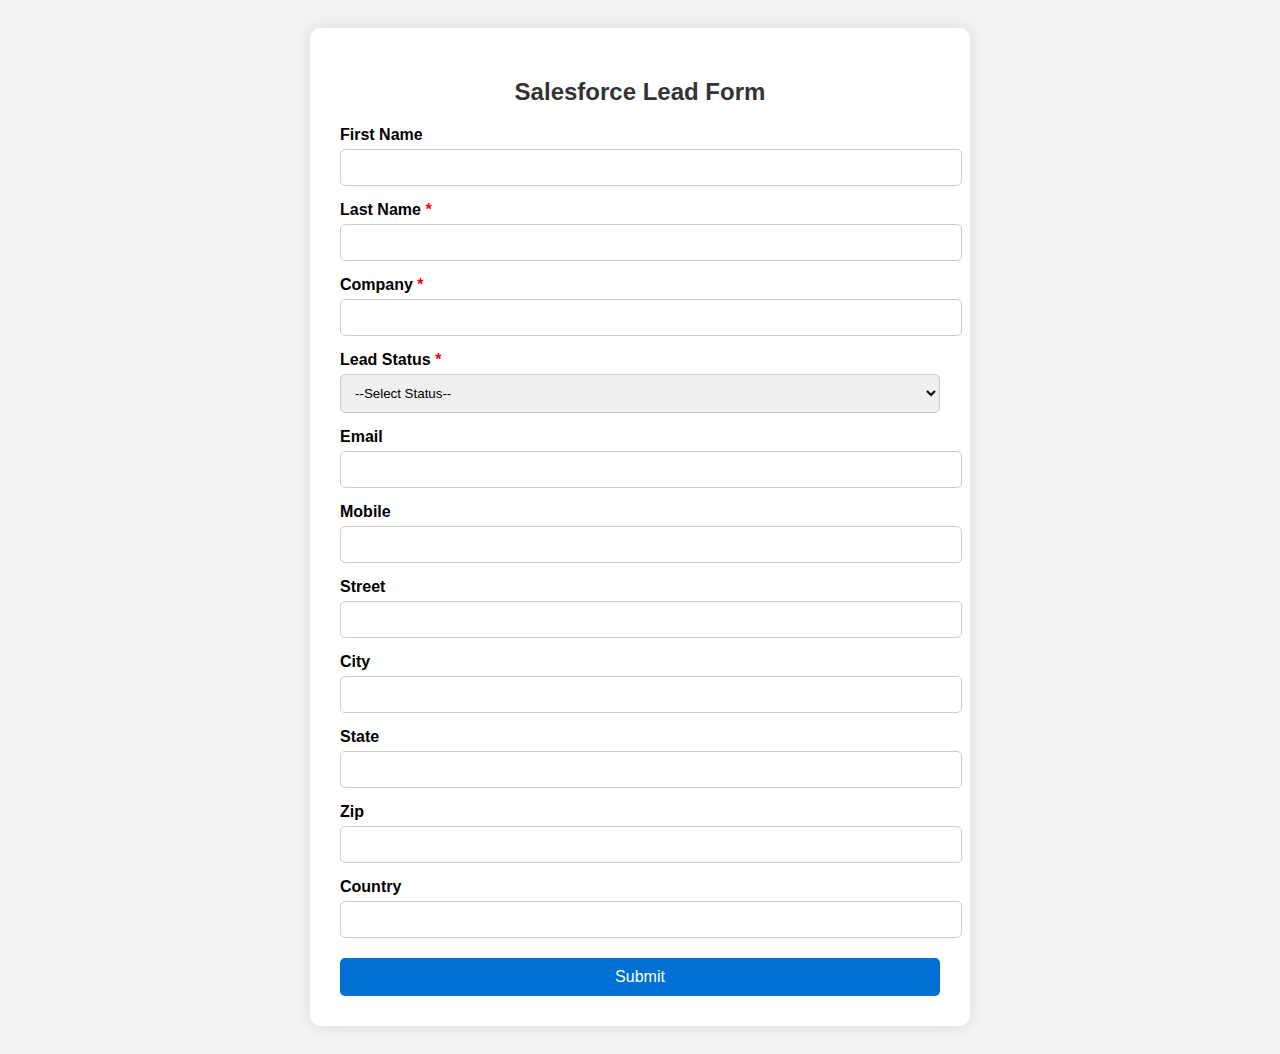
<file: index.html>
<!DOCTYPE html>
<html lang="en">
<head>
  <meta charset="UTF-8">
  <title>Web to Lead Form</title>
  <link rel="stylesheet" href="style.css">
  <script src="https://www.google.com/recaptcha/api.js" async defer></script>
</head>
<body>
  <div class="container">
    <h2>Salesforce Lead Form</h2>

    <form id="leadForm" action="https://webto.salesforce.com/servlet/servlet.WebToLead?encoding=UTF-8" method="POST" onsubmit="return handleSubmit(event)">

      <!-- Hidden Fields -->
      <input type="hidden" name="oid" value="00DWU00000F8NTb"> <!-- Replace with your org ID -->
      <input type="hidden" name="retURL" value="">

      <!-- Basic Info -->
      <label>First Name</label>
      <input name="first_name" type="text" maxlength="40">

      <label>Last Name <span class="required">*</span></label>
      <input name="last_name" type="text" maxlength="80" required>

      <label>Company <span class="required">*</span></label>
      <input name="company" type="text" maxlength="40" required>

      <label>Lead Status <span class="required">*</span></label>
      <select name="status" required>
        <option value="">--Select Status--</option>
        <option value="New">New</option>
        <option value="Working">Working</option>
        <option value="Qualified">Qualified</option>
        <option value="Unqualified">Unqualified</option>
      </select>

      <label>Email</label>
      <input name="email" type="email" maxlength="80">

      <label>Mobile</label>
      <input name="mobile" type="text" maxlength="40">

      <!-- Address Info -->
      <label>Street</label>
      <input name="street" type="text" maxlength="255">

      <label>City</label>
      <input name="city" type="text" maxlength="40">

      <label>State</label>
      <input name="state" type="text" maxlength="20">

      <label>Zip</label>
      <input name="zip" type="text" maxlength="20">

      <label>Country</label>
      <input name="country" type="text" maxlength="40">

      <!-- CAPTCHA -->
      <div class="g-recaptcha" data-sitekey="6LeljRwrAAAAACSczSzlPCfjOh72U0bqSsB-6lRF"></div>

      <!-- Submit -->
      <button type="submit">Submit</button>
    </form>

    <div id="thankYouMsg" class="hidden">
      <h3>Thank you! Your lead has been submitted.</h3>
    </div>
  </div>

  <script src="script.js"></script>
</body>
</html>
</file>
<file: style.css>
body {
  font-family: Arial, sans-serif;
  background-color: #f2f2f2;
  padding: 20px;
}

.container {
  max-width: 600px;
  background-color: #fff;
  padding: 30px;
  margin: 0 auto;
  border-radius: 10px;
  box-shadow: 0 0 15px rgba(0,0,0,0.1);
}

h2 {
  text-align: center;
  color: #333;
}

label {
  display: block;
  margin-top: 15px;
  font-weight: bold;
}

input[type="text"],
input[type="email"],
input[type="number"],
select {
  width: 100%;
  padding: 10px;
  margin-top: 5px;
  border-radius: 5px;
  border: 1px solid #ccc;
}

button {
  margin-top: 20px;
  padding: 10px;
  width: 100%;
  background-color: #0070d2;
  color: white;
  border: none;
  border-radius: 5px;
  font-size: 16px;
  cursor: pointer;
}

button:hover {
  background-color: #005bb5;
}

.required {
  color: red;
}

.hidden {
  display: none;
}
</file>
